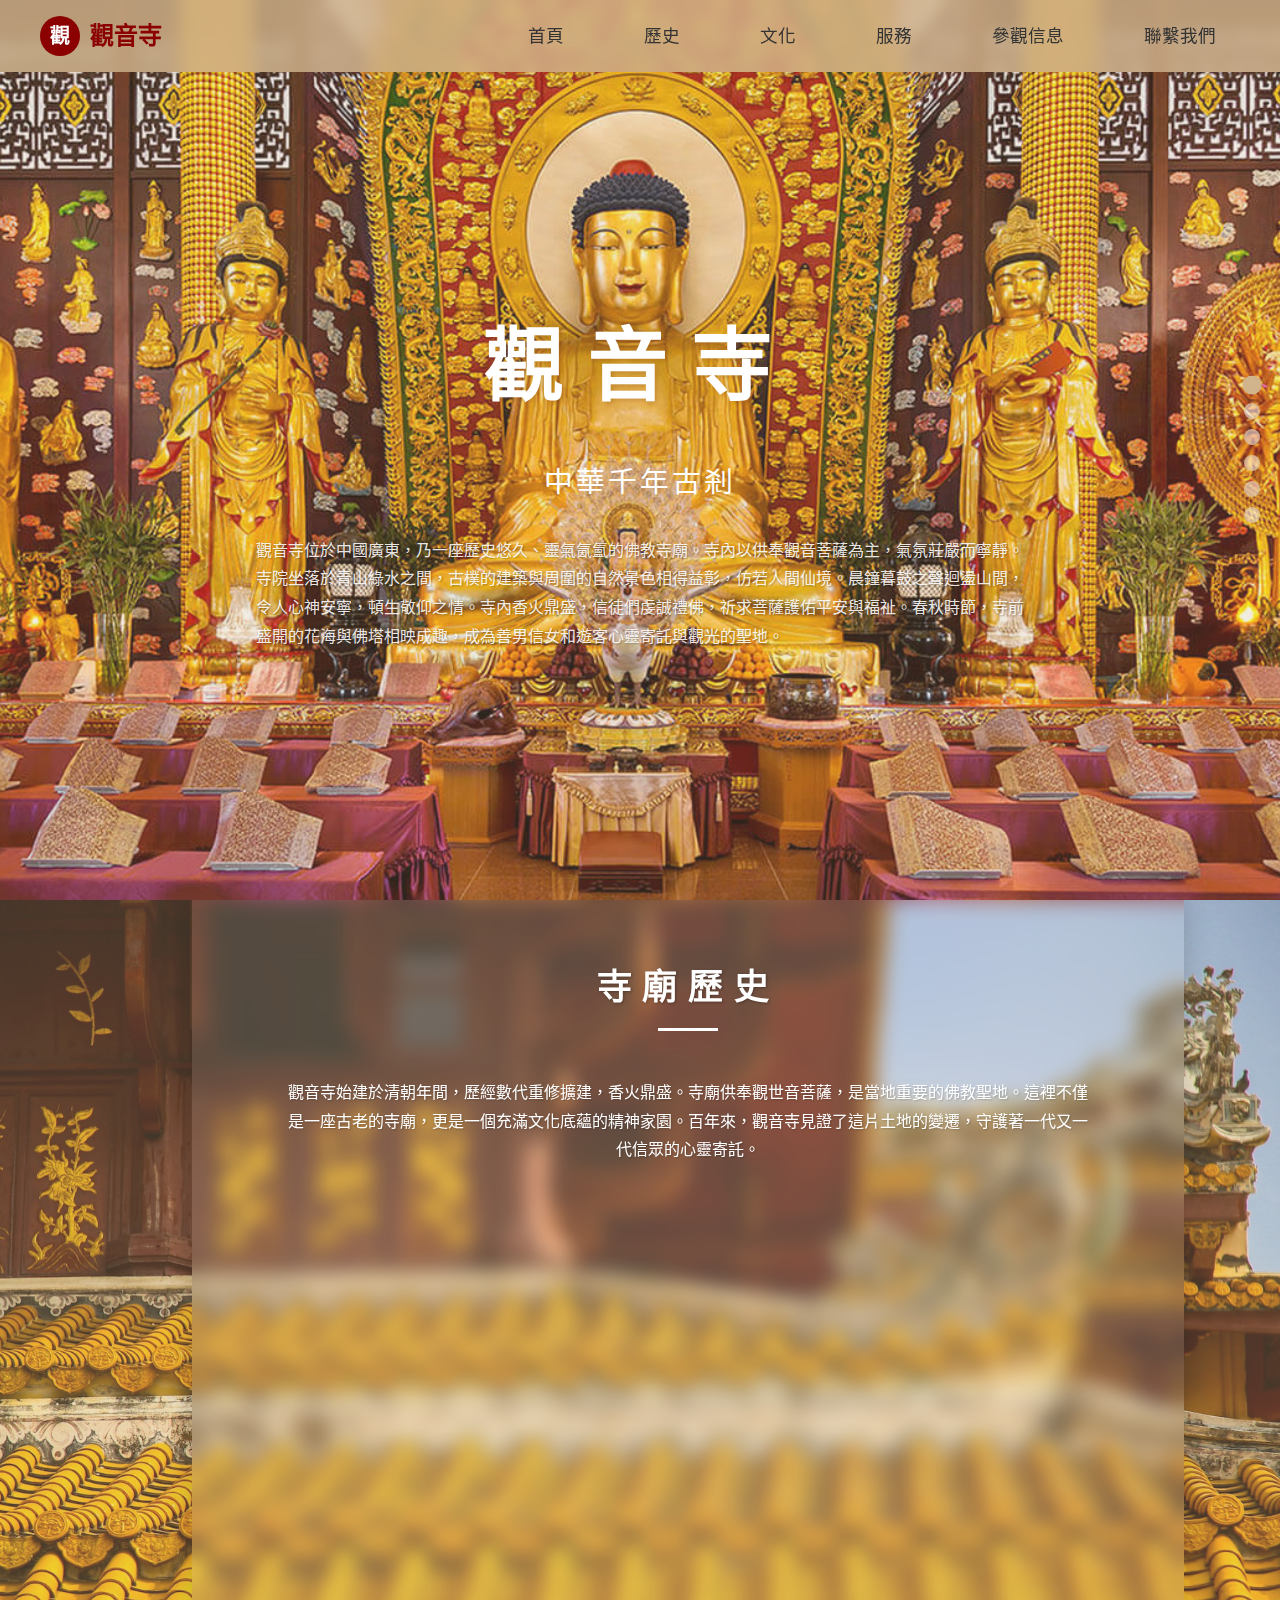
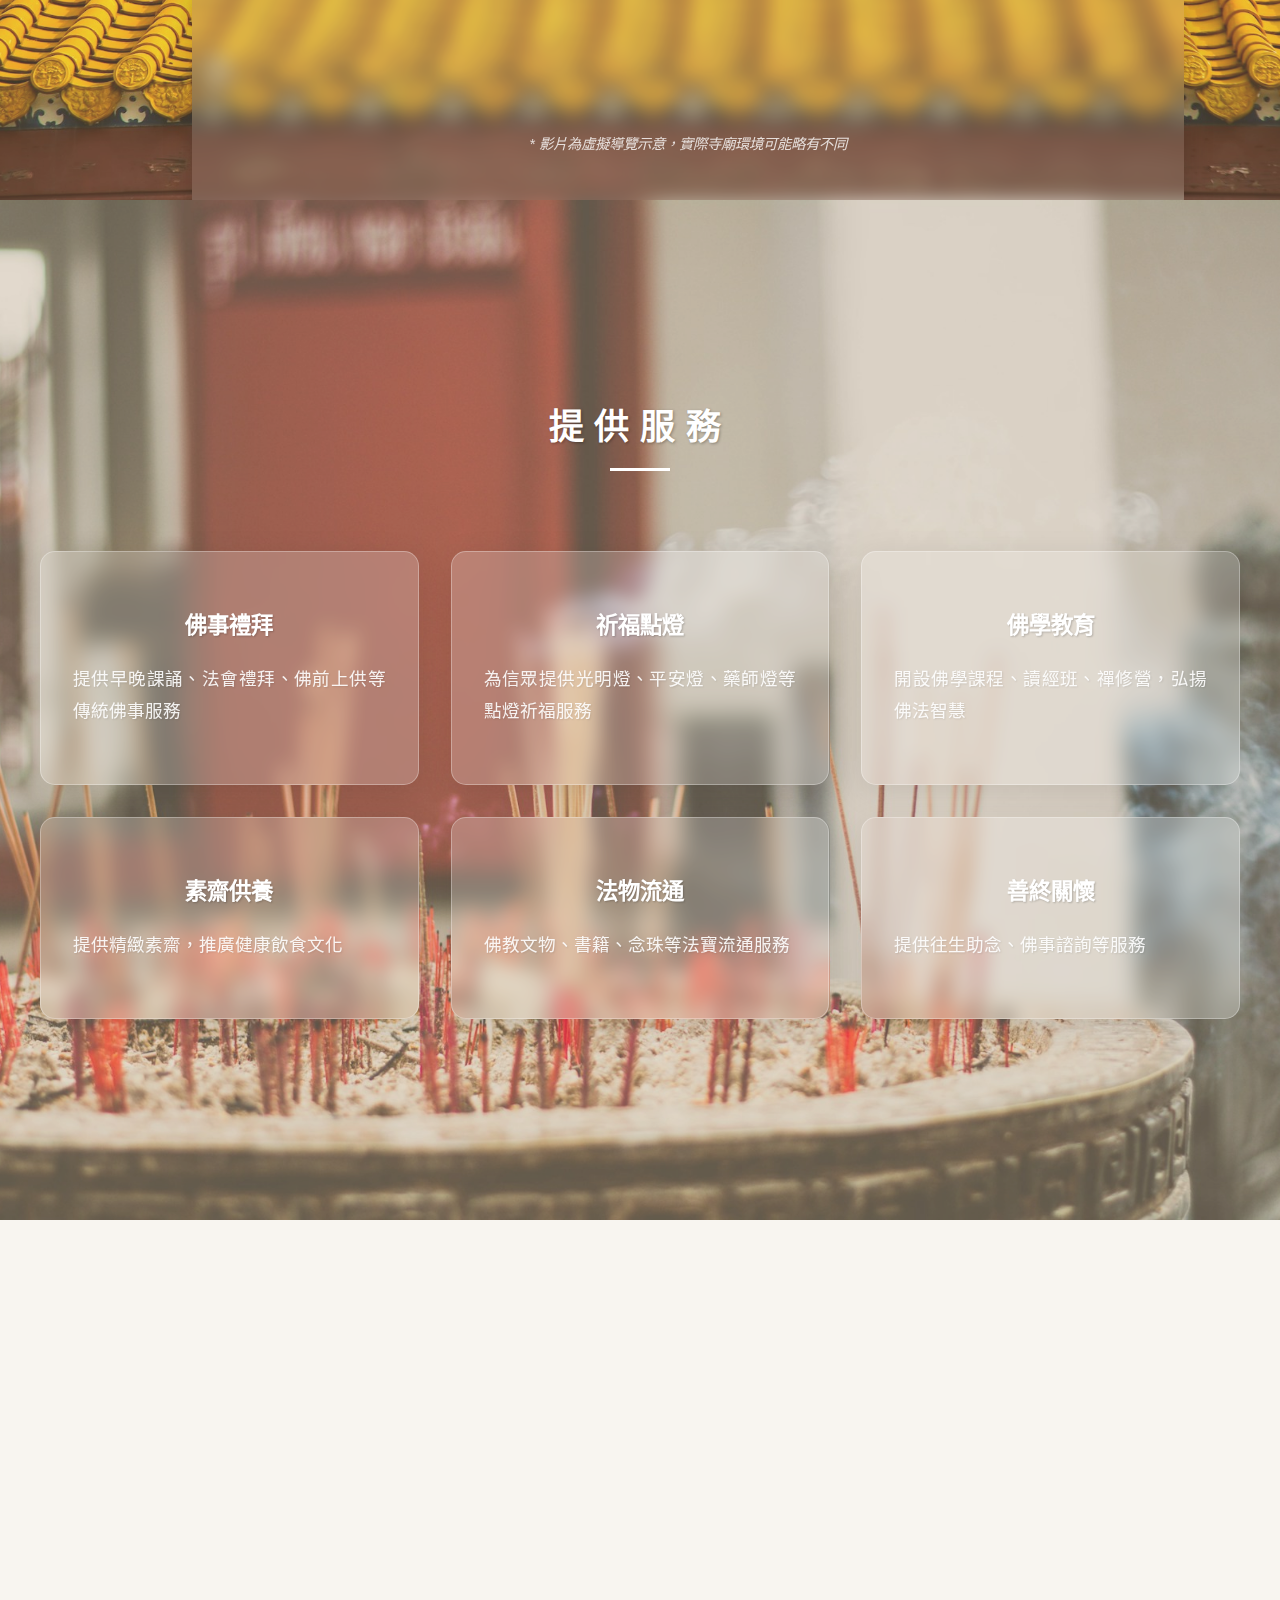
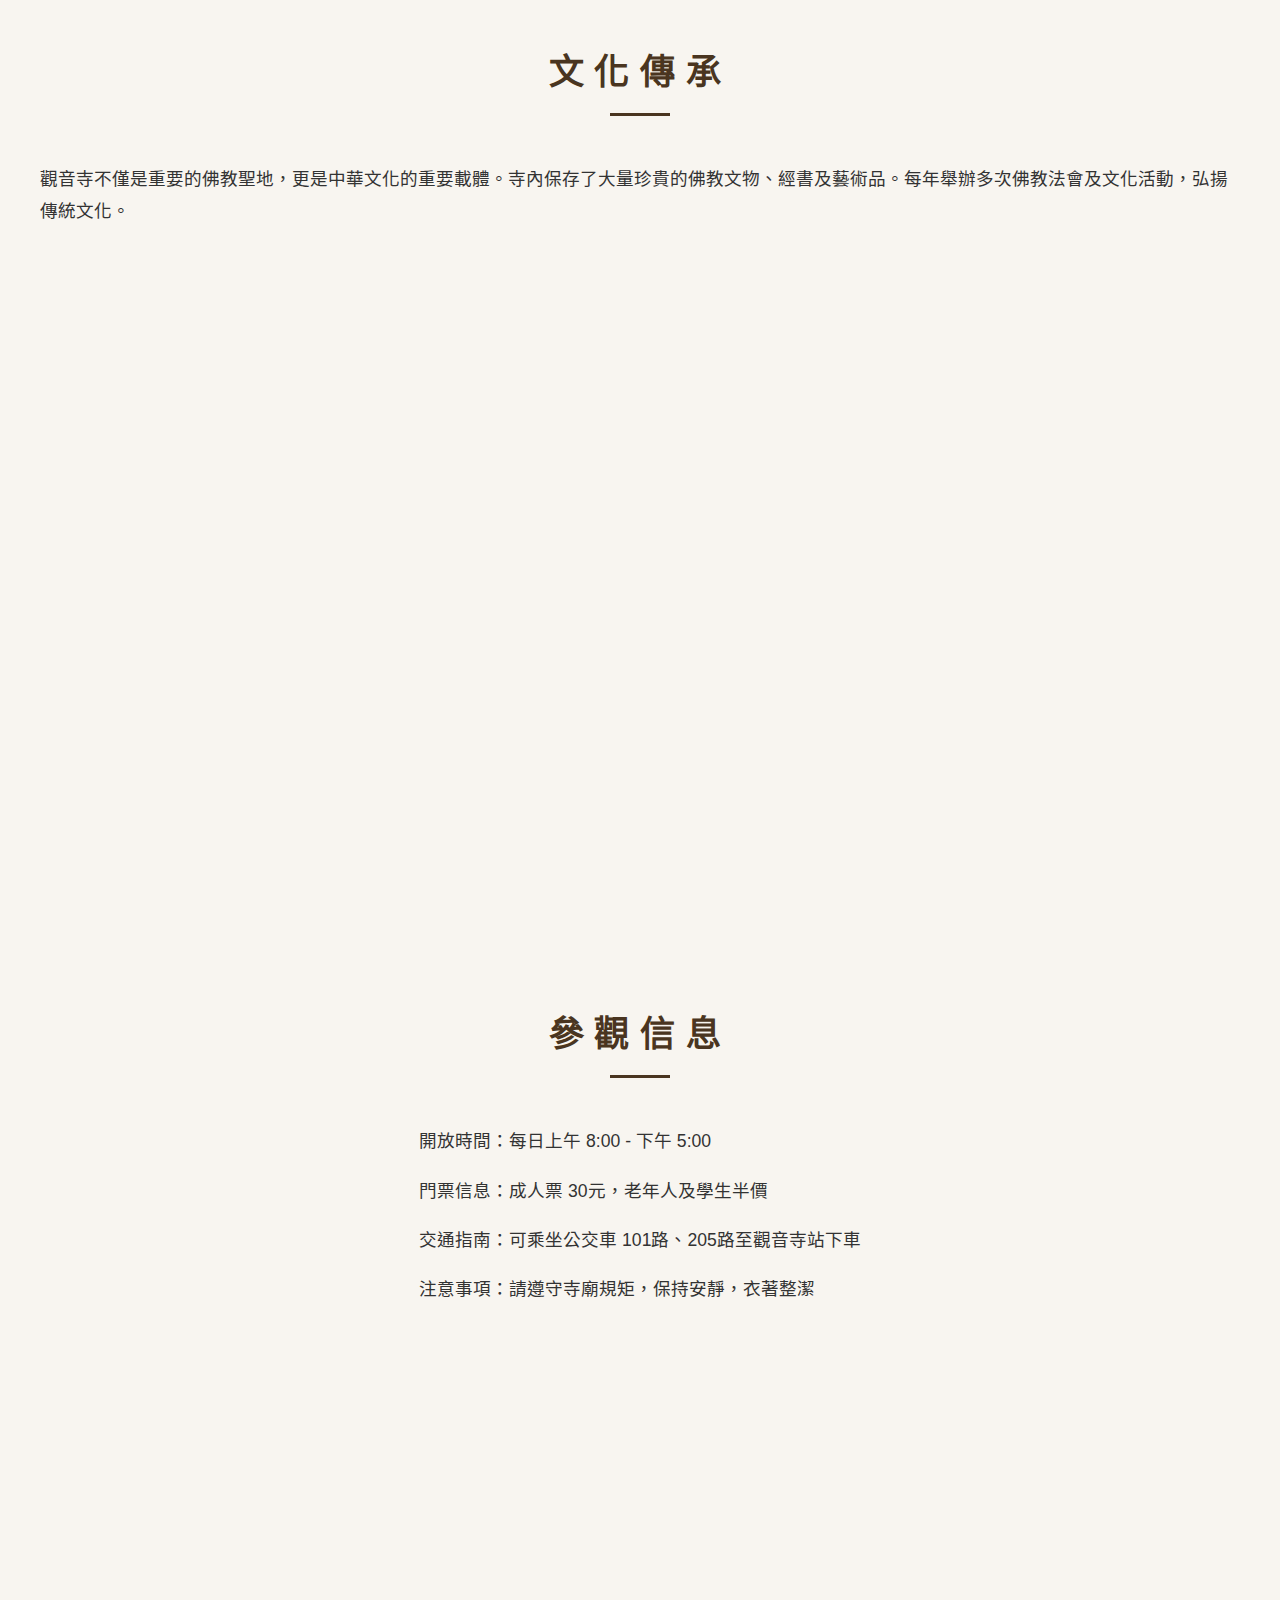
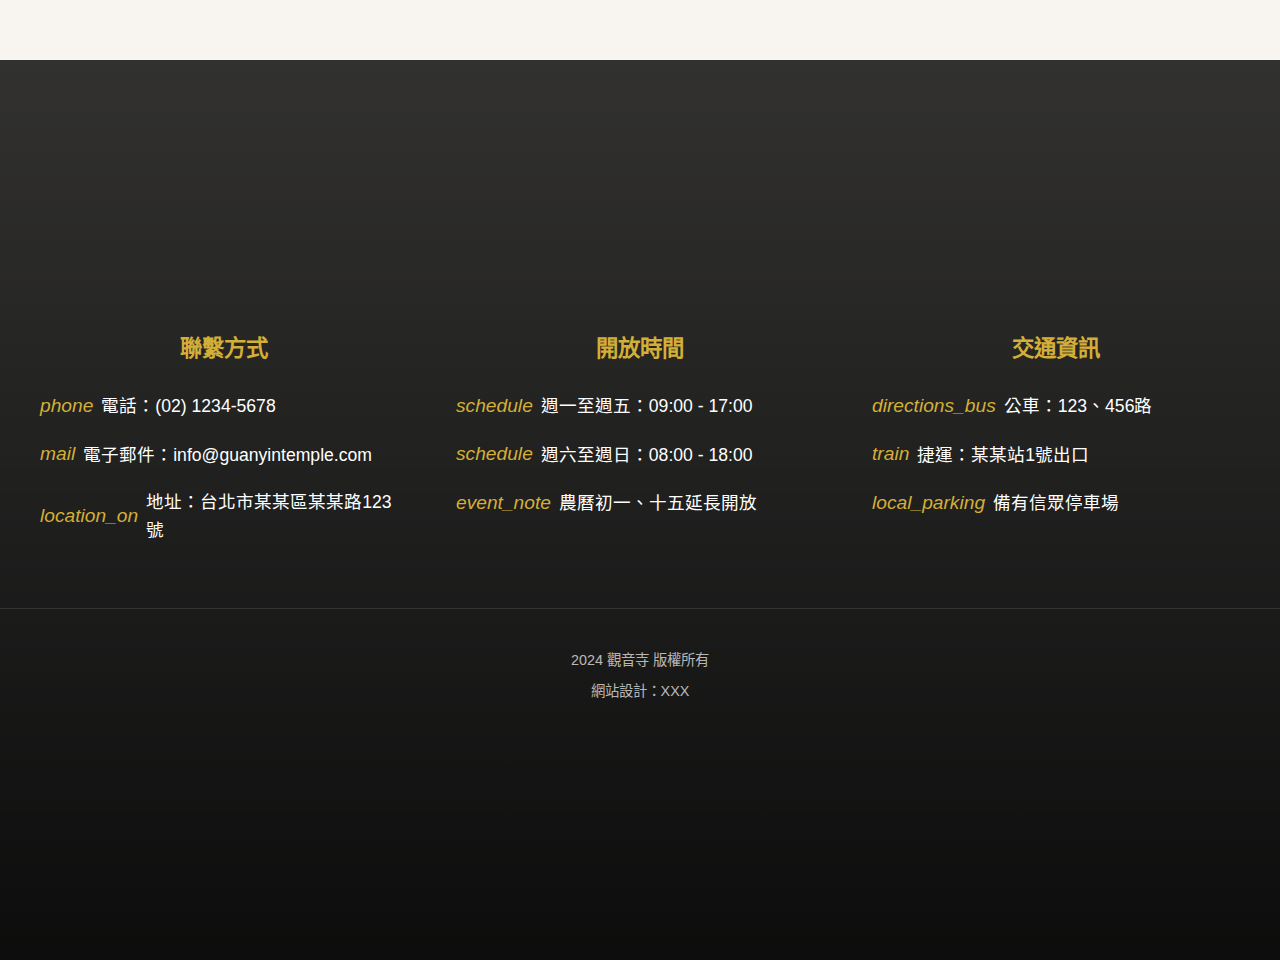
<file: index.html>
<!DOCTYPE html>
<html lang="zh-TW">
<head>
    <meta charset="UTF-8">
    <meta name="viewport" content="width=device-width, initial-scale=1.0">
    <title>觀音寺</title>
    <link rel="stylesheet" href="css/style.css">
    <link rel="stylesheet" href="css/logo.css">
</head>
<body>
    <div class="drawer-overlay"></div>
    <header>
        <nav>
            <div class="nav-container">
                <button class="menu-toggle" aria-label="開啟選單">
                    <span></span>
                    <span></span>
                    <span></span>
                </button>
                <a href="#" class="logo">
                    <div class="logo-icon">觀</div>
                    <span>觀音寺</span>
                </a>
                <ul class="nav-menu">
                    <li><a href="#home">首頁</a></li>
                    <li><a href="#history">歷史</a></li>
                    <li><a href="#culture">文化</a></li>
                    <li><a href="#services">服務</a></li>
                    <li><a href="#visit">參觀信息</a></li>
                    <li><a href="#footer">聯繫我們</a></li>
                </ul>
            </div>
        </nav>
    </header>

    <main>
        <section id="home" class="hero">
            <div class="geometric-shapes">
                <div class="shape circle-1"></div>
                <div class="shape circle-2"></div>
                <div class="shape square-1"></div>
                <div class="shape square-2"></div>
            </div>
            <div class="hero-content">
                <h1>觀音寺</h1>
                <p class="hero-subtitle">中華千年古剎</p>
                <div class="hero-description">
                    觀音寺位於中國廣東，乃一座歷史悠久、靈氣氤氳的佛教寺廟。寺內以供奉觀音菩薩為主，氣氛莊嚴而寧靜。寺院坐落於青山綠水之間，古樸的建築與周圍的自然景色相得益彰，仿若人間仙境。晨鐘暮鼓之聲迴盪山間，令人心神安寧，頓生敬仰之情。寺內香火鼎盛，信徒們虔誠禮佛，祈求菩薩護佑平安與福祉。春秋時節，寺前盛開的花海與佛塔相映成趣，成為善男信女和遊客心靈寄託與觀光的聖地。
                </div>
            </div>
        </section>

        <section id="history" class="section">
            <div class="section-container">
                <div class="video-wrapper">
                    <h2>寺廟歷史</h2>
                    <div class="history-text">
                        <p>觀音寺始建於清朝年間，歷經數代重修擴建，香火鼎盛。寺廟供奉觀世音菩薩，是當地重要的佛教聖地。這裡不僅是一座古老的寺廟，更是一個充滿文化底蘊的精神家園。百年來，觀音寺見證了這片土地的變遷，守護著一代又一代信眾的心靈寄託。</p>
                    </div>
                    <div class="video-container">
                        <iframe src="https://www.youtube.com/embed/c3g873kfB70" frameborder="0" allow="accelerometer; autoplay; clipboard-write; encrypted-media; gyroscope; picture-in-picture" allowfullscreen></iframe>
                    </div>
                    <p class="video-note">* 影片為虛擬導覽示意，實際寺廟環境可能略有不同</p>
                </div>
            </div>
        </section>

        <section id="services" class="content-section">
            <div class="section-container">
                <h2>提供服務</h2>
                <div class="section-content">
                    <div class="services-grid">
                        <a href="services/buddhist-ceremony.html" class="service-item" data-service="buddhist-ceremony">
                            <div class="service-content">
                                <h3>佛事禮拜</h3>
                                <p>提供早晚課誦、法會禮拜、佛前上供等傳統佛事服務</p>
                                <div class="service-icon">
                                    <span class="material-icons">arrow_forward</span>
                                </div>
                            </div>
                        </a>
                        <a href="services/light-blessing.html" class="service-item" data-service="light-blessing">
                            <div class="service-content">
                                <h3>祈福點燈</h3>
                                <p>為信眾提供光明燈、平安燈、藥師燈等點燈祈福服務</p>
                                <div class="service-icon">
                                    <span class="material-icons">arrow_forward</span>
                                </div>
                            </div>
                        </a>
                        <a href="services/buddhist-education.html" class="service-item" data-service="buddhist-education">
                            <div class="service-content">
                                <h3>佛學教育</h3>
                                <p>開設佛學課程、讀經班、禪修營，弘揚佛法智慧</p>
                                <div class="service-icon">
                                    <span class="material-icons">arrow_forward</span>
                                </div>
                            </div>
                        </a>
                        <a href="services/vegetarian.html" class="service-item" data-service="vegetarian">
                            <div class="service-content">
                                <h3>素齋供養</h3>
                                <p>提供精緻素齋，推廣健康飲食文化</p>
                                <div class="service-icon">
                                    <span class="material-icons">arrow_forward</span>
                                </div>
                            </div>
                        </a>
                        <a href="services/dharma-items.html" class="service-item" data-service="dharma-items">
                            <div class="service-content">
                                <h3>法物流通</h3>
                                <p>佛教文物、書籍、念珠等法寶流通服務</p>
                                <div class="service-icon">
                                    <span class="material-icons">arrow_forward</span>
                                </div>
                            </div>
                        </a>
                        <a href="services/end-of-life.html" class="service-item" data-service="end-of-life">
                            <div class="service-content">
                                <h3>善終關懷</h3>
                                <p>提供往生助念、佛事諮詢等服務</p>
                                <div class="service-icon">
                                    <span class="material-icons">arrow_forward</span>
                                </div>
                            </div>
                        </a>
                    </div>
                </div>
            </div>
        </section>

        <section id="culture" class="content-section">
            <div class="section-container">
                <h2>文化傳承</h2>
                <div class="section-content">
                    <p>觀音寺不僅是重要的佛教聖地，更是中華文化的重要載體。寺內保存了大量珍貴的佛教文物、經書及藝術品。每年舉辦多次佛教法會及文化活動，弘揚傳統文化。</p>
                </div>
            </div>
        </section>

        <section id="visit" class="content-section">
            <div class="section-container">
                <h2>參觀信息</h2>
                <div class="section-content">
                    <p>開放時間：每日上午 8:00 - 下午 5:00</p>
                    <p>門票信息：成人票 30元，老年人及學生半價</p>
                    <p>交通指南：可乘坐公交車 101路、205路至觀音寺站下車</p>
                    <p>注意事項：請遵守寺廟規矩，保持安靜，衣著整潔</p>
                </div>
            </div>
        </section>

        <section id="footer" class="section">
            <footer>
                <div class="footer-content">
                    <div class="footer-section">
                        <h3>聯繫方式</h3>
                        <p><i class="material-icons">phone</i> 電話：(02) 1234-5678</p>
                        <p><i class="material-icons">mail</i> 電子郵件：info@guanyintemple.com</p>
                        <p><i class="material-icons">location_on</i> 地址：台北市某某區某某路123號</p>
                    </div>
                    <div class="footer-section">
                        <h3>開放時間</h3>
                        <p><i class="material-icons">schedule</i> 週一至週五：09:00 - 17:00</p>
                        <p><i class="material-icons">schedule</i> 週六至週日：08:00 - 18:00</p>
                        <p><i class="material-icons">event_note</i> 農曆初一、十五延長開放</p>
                    </div>
                    <div class="footer-section">
                        <h3>交通資訊</h3>
                        <p><i class="material-icons">directions_bus</i> 公車：123、456路</p>
                        <p><i class="material-icons">train</i> 捷運：某某站1號出口</p>
                        <p><i class="material-icons">local_parking</i> 備有信眾停車場</p>
                    </div>
                </div>
                <div class="footer-bottom">
                    <p> 2024 觀音寺 版權所有</p>
                    <p>網站設計：XXX</p>
                </div>
            </footer>
        </section>
    </main>

    <script src="js/main.js"></script>
</body>
</html>
</file>
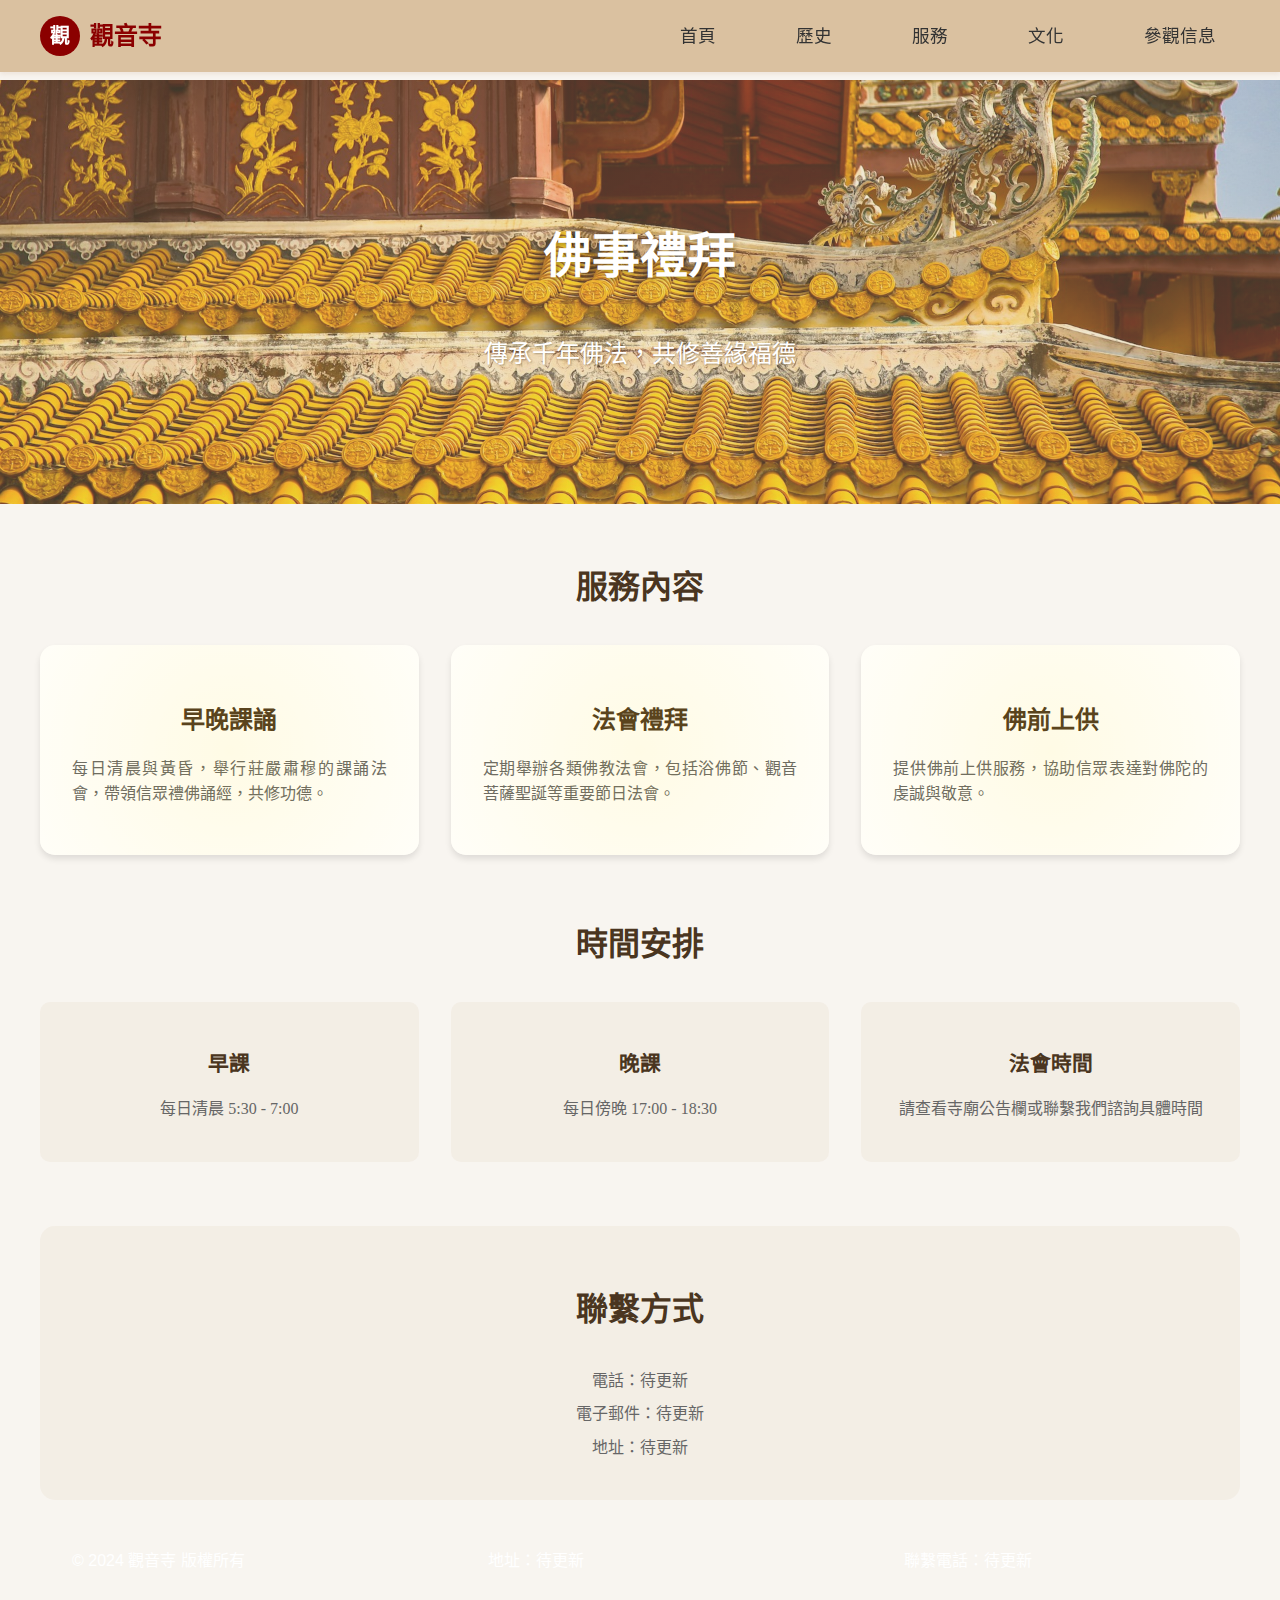
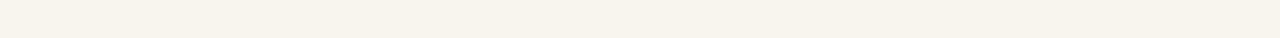
<file: services/buddhist-ceremony.html>
<!DOCTYPE html>
<html lang="zh-TW">
<head>
    <meta charset="UTF-8">
    <meta name="viewport" content="width=device-width, initial-scale=1.0">
    <title>佛事禮拜 - 觀音寺</title>
    <link rel="stylesheet" href="../css/style.css">
    <link rel="stylesheet" href="../css/logo.css">
    <link rel="stylesheet" href="services.css">
    <link href="https://fonts.googleapis.com/icon?family=Material+Icons" rel="stylesheet">
</head>
<body>
    <header>
        <nav>
            <div class="nav-container">
                <a href="../index.html" class="logo">
                    <div class="logo-icon">觀</div>
                    <span>觀音寺</span>
                </a>
                <ul class="nav-menu">
                    <li><a href="../index.html#home">首頁</a></li>
                    <li><a href="../index.html#history">歷史</a></li>
                    <li><a href="../index.html#services">服務</a></li>
                    <li><a href="../index.html#culture">文化</a></li>
                    <li><a href="../index.html#visit">參觀信息</a></li>
                </ul>
            </div>
        </nav>
    </header>

    <main class="service-detail">
        <div class="service-hero">
            <h1>佛事禮拜</h1>
            <p class="service-subtitle">傳承千年佛法，共修善緣福德</p>
        </div>

        <section class="service-content">
            <div class="content-container">
                <h2>服務內容</h2>
                <div class="service-features">
                    <div class="feature">
                        <h3>早晚課誦</h3>
                        <p>每日清晨與黃昏，舉行莊嚴肅穆的課誦法會，帶領信眾禮佛誦經，共修功德。</p>
                    </div>
                    <div class="feature">
                        <h3>法會禮拜</h3>
                        <p>定期舉辦各類佛教法會，包括浴佛節、觀音菩薩聖誕等重要節日法會。</p>
                    </div>
                    <div class="feature">
                        <h3>佛前上供</h3>
                        <p>提供佛前上供服務，協助信眾表達對佛陀的虔誠與敬意。</p>
                    </div>
                </div>

                <h2>時間安排</h2>
                <div class="schedule">
                    <div class="schedule-item">
                        <h3>早課</h3>
                        <p>每日清晨 5:30 - 7:00</p>
                    </div>
                    <div class="schedule-item">
                        <h3>晚課</h3>
                        <p>每日傍晚 17:00 - 18:30</p>
                    </div>
                    <div class="schedule-item">
                        <h3>法會時間</h3>
                        <p>請查看寺廟公告欄或聯繫我們諮詢具體時間</p>
                    </div>
                </div>

                <div class="contact-info">
                    <h2>聯繫方式</h2>
                    <p>電話：待更新</p>
                    <p>電子郵件：待更新</p>
                    <p>地址：待更新</p>
                </div>
            </div>
        </section>
    </main>

    <footer>
        <div class="footer-content">
            <p>© 2024 觀音寺 版權所有</p>
            <p>地址：待更新</p>
            <p>聯繫電話：待更新</p>
        </div>
    </footer>
</body>
</html>
</file>
<file: css/style.css>
/* 基本樣式 */
html {
    scroll-snap-type: y mandatory;
    scroll-behavior: smooth;
    overflow-y: scroll;
}

body {
    margin: 0;
    padding: 0;
    font-family: Arial, sans-serif;
    line-height: 1.6;
    color: #333;
    background-color: #f8f5f0;
}

/* 導航欄樣式 */
header {
    background-color: rgba(210, 180, 140, 0.8);
    backdrop-filter: blur(8px);
    -webkit-backdrop-filter: blur(8px);
    position: fixed;
    width: 100%;
    top: 0;
    z-index: 1000;
    box-shadow: 0 2px 5px rgba(139, 69, 19, 0.1);
}

.nav-container {
    max-width: 1200px;
    margin: 0 auto;
    padding: 1rem;
    display: flex;
    justify-content: space-between;
    align-items: center;
}

nav ul {
    list-style: none;
    display: flex;
    align-items: center;
    margin: 0;
    padding: 0;
}

nav ul li {
    margin: 0 1.5rem;
}

nav ul li a {
    text-decoration: none;
    color: #333;
    font-size: 1.1rem;
    transition: color 0.3s ease;
}

nav ul li a:hover {
    color: #8b0000;
}

/* 視頻容器樣式 */
.video-wrapper {
    width: 100%;
    max-width: 1000px;
    margin: 0 auto;
    padding: 3rem;
    background: rgba(255, 255, 255, 0.1);
    backdrop-filter: blur(10px);
    border-radius: 20px;
    box-shadow: 0 10px 30px rgba(0, 0, 0, 0.2);
    text-align: center;
}

.video-wrapper h2 {
    color: #fff;
    font-size: 2.5rem;
    margin-bottom: 2rem;
    text-shadow: 2px 2px 4px rgba(0, 0, 0, 0.3);
}

.history-text {
    color: #fff;
    max-width: 800px;
    margin: 0 auto 3rem;
    line-height: 1.8;
    text-shadow: 1px 1px 2px rgba(0, 0, 0, 0.2);
}

.video-container {
    position: relative;
    width: 100%;
    padding-top: 56.25%; /* 16:9 比例 */
    margin-bottom: 1rem;
    border-radius: 10px;
    overflow: hidden;
}

.video-container iframe {
    position: absolute;
    top: 0;
    left: 0;
    width: 100%;
    height: 100%;
    border: none;
}

.video-note {
    color: rgba(255, 255, 255, 0.8);
    font-size: 0.9rem;
    margin-top: 1rem;
    font-style: italic;
}

/* 主要內容樣式 */
section {
    height: 100vh;
    width: 100%;
    position: relative;
    scroll-snap-align: start;
    scroll-snap-stop: always;
    overflow: hidden;
    display: flex;
    flex-direction: column;
    justify-content: center;
}

/* 導航指示器 */
.section-nav {
    position: fixed;
    right: 20px;
    top: 50%;
    transform: translateY(-50%);
    z-index: 1000;
    display: flex;
    flex-direction: column;
    gap: 10px;
}

.nav-dot {
    width: 12px;
    height: 12px;
    border-radius: 50%;
    background-color: rgba(255, 255, 255, 0.5);
    border: 2px solid rgba(210, 180, 140, 0.5);
    cursor: pointer;
    transition: all 0.3s ease;
}

.nav-dot:hover {
    background-color: rgba(210, 180, 140, 0.8);
}

.nav-dot.active {
    background-color: rgba(210, 180, 140, 1);
    transform: scale(1.2);
}

.section-container {
    max-width: 1200px;
    margin: 0 auto;
    padding: 0 2rem;
    position: relative;
    z-index: 2;
}

/* 几何图案样式 */
.geometric-shapes {
    position: absolute;
    top: 0;
    left: 0;
    width: 100%;
    height: 100%;
    pointer-events: none;
    z-index: 1;
}

.shape {
    position: absolute;
    opacity: 0.15;
}

.circle-1 {
    width: 300px;
    height: 300px;
    border-radius: 50%;
    background: rgba(210, 180, 140, 0.15);
    top: 10%;
    left: 5%;
}

.circle-2 {
    width: 200px;
    height: 200px;
    border-radius: 50%;
    background: rgba(139, 69, 19, 0.15);
    bottom: 15%;
    right: 10%;
}

.square-1 {
    width: 150px;
    height: 150px;
    background: rgba(210, 180, 140, 0.15);
    transform: rotate(45deg);
    top: 20%;
    right: 15%;
}

.square-2 {
    width: 100px;
    height: 100px;
    background: rgba(139, 69, 19, 0.15);
    transform: rotate(30deg);
    bottom: 25%;
    left: 20%;
}

.hero {
    background-image: url('../images/banner.png');
    background-size: cover;
    background-position: center;
    color: white;
    position: relative;
}

.hero::before {
    content: '';
    position: absolute;
    top: 0;
    left: 0;
    width: 100%;
    height: 100%;
    background: rgba(210, 180, 140, 0.2);
}

.hero-content {
    position: relative;
    z-index: 2;
    text-align: center;
    padding: 0 20px;
    max-width: 800px;
    margin: 0 auto;
}

.hero-content h1 {
    font-size: 5rem;
    margin-bottom: 1.5rem;
    letter-spacing: 0.3em;
    text-shadow: 2px 2px 4px rgba(139, 69, 19, 0.3);
}

.hero-subtitle {
    font-size: 1.8rem;
    margin-bottom: 2rem;
    letter-spacing: 0.1em;
}

.hero-description {
    font-size: 1rem;
    line-height: 1.8;
    text-align: justify;
    margin: 0 auto;
    padding: 0 1rem;
    color: rgba(255, 255, 255, 0.9);
    text-shadow: 1px 1px 2px rgba(0, 0, 0, 0.3);
}

.content-section {
    min-height: 100vh;
    width: 100vw;
    display: flex;
    justify-content: center;
    align-items: center;
    position: relative;
    padding: 60px 0;
}

/* 標題樣式 */
.section-container h2 {
    margin-bottom: 3rem;
    font-size: 2.2rem;
    color: #4a3520;
    letter-spacing: 0.3em;
    text-align: center;
    position: relative;
    padding-bottom: 1rem;
}

.section-container h2::after {
    content: '';
    position: absolute;
    bottom: 0;
    left: 50%;
    transform: translateX(-50%);
    width: 60px;
    height: 3px;
    background-color: #4a3520;
}

.section-content {
    width: 100%;
    font-size: 1.1rem;
    line-height: 1.8;
}

/* 歷史部分樣式 */
.history-content {
    display: flex;
    flex-direction: column;
    gap: 2rem;
    align-items: center;
}

.history-text p {
    margin-bottom: 1rem;
    line-height: 1.8;
    text-shadow: 1px 1px 2px rgba(0, 0, 0, 0.2);
}

#history {
    background-image: url('../images/banner2.jpg');
    background-size: cover;
    background-position: center;
    position: relative;
}

#history::before {
    content: '';
    position: absolute;
    top: 0;
    left: 0;
    width: 100%;
    height: 100%;
    background: rgba(210, 180, 140, 0.3);
    z-index: 1;
}

#history .section-container {
    position: relative;
    z-index: 2;
}

#history h2 {
    color: #fff;
    text-shadow: 1px 1px 3px rgba(0, 0, 0, 0.3);
}

#history h2::after {
    background-color: #fff;
}

/* 服務部分樣式 */
#services {
    background-image: url('../images/001.jpg');
    background-size: cover;
    background-position: center;
    position: relative;
}

#services::before {
    content: '';
    position: absolute;
    top: 0;
    left: 0;
    width: 100%;
    height: 100%;
    background: rgba(210, 180, 140, 0.3);
    z-index: 1;
}

#services h2 {
    color: #fff;
    text-shadow: 1px 1px 3px rgba(0, 0, 0, 0.3);
}

#services h2::after {
    background-color: #fff;
}

.services-grid {
    display: grid;
    grid-template-columns: repeat(3, 1fr);
    gap: 2rem;
    padding: 2rem 0;
}

@media (max-width: 1024px) {
    .services-grid {
        grid-template-columns: repeat(2, 1fr);
    }
}

@media (max-width: 768px) {
    .services-grid {
        grid-template-columns: repeat(2, 1fr);
        gap: 1rem;
        padding: 1rem 0;
    }

    .service-item {
        padding: 1.2rem;
    }

    .service-item h3 {
        font-size: 1.2rem;
        margin-bottom: 0.8rem;
    }

    .service-item p {
        font-size: 0.9rem;
        line-height: 1.5;
    }
}

.service-item {
    background: rgba(255, 255, 255, 0.2);
    backdrop-filter: blur(10px);
    -webkit-backdrop-filter: blur(10px);
    padding: 2rem;
    border-radius: 15px;
    box-shadow: 0 8px 32px rgba(0, 0, 0, 0.1);
    border: 1px solid rgba(255, 255, 255, 0.3);
    transition: all 0.4s cubic-bezier(0.4, 0, 0.2, 1);
    cursor: pointer;
    text-decoration: none;
    display: block;
    position: relative;
    overflow: hidden;
}

.service-content {
    position: relative;
    z-index: 2;
}

.service-item::before {
    content: '';
    position: absolute;
    top: 0;
    left: 0;
    width: 100%;
    height: 100%;
    background: rgba(255, 255, 255, 0.1);
    transform: translateY(100%);
    transition: transform 0.4s cubic-bezier(0.4, 0, 0.2, 1);
}

.service-item:hover {
    transform: translateY(-5px);
    box-shadow: 0 12px 40px rgba(0, 0, 0, 0.15);
    background: rgba(255, 255, 255, 0.25);
}

.service-item:hover::before {
    transform: translateY(0);
}

.service-item h3 {
    color: #fff;
    font-family: "Songti SC", "STSong", "FangSong", serif;
    font-size: 1.4rem;
    margin-bottom: 1rem;
    text-align: center;
    text-shadow: 1px 1px 2px rgba(0, 0, 0, 0.2);
    transition: transform 0.3s ease;
}

.service-item p {
    color: rgba(255, 255, 255, 0.9);
    font-family: "Songti SC", "STSong", "FangSong", serif;
    line-height: 1.8;
    text-align: justify;
    text-shadow: 1px 1px 2px rgba(0, 0, 0, 0.1);
    margin-bottom: 1.5rem;
}

.service-icon {
    position: absolute;
    bottom: 1.5rem;
    right: 1.5rem;
    opacity: 0;
    transform: translateX(20px);
    transition: all 0.3s ease;
}

.service-icon .material-icons {
    color: #fff;
    font-size: 1.5rem;
}

.service-item:hover .service-icon {
    opacity: 1;
    transform: translateX(0);
}

/* 添加點擊效果 */
.service-item:active {
    transform: scale(0.98);
    background: rgba(255, 255, 255, 0.3);
}

/* 抽屜選單樣式 */
.nav-menu {
    display: flex;
    gap: 2rem;
}

@media (max-width: 768px) {
    .nav-menu {
        position: fixed;
        top: 0;
        left: 0;
        width: 250px;
        height: 100vh;
        background-color: rgba(255, 255, 255, 0.95);
        backdrop-filter: blur(10px);
        -webkit-backdrop-filter: blur(10px);
        flex-direction: column;
        padding: 80px 2rem;
        gap: 1.5rem;
        z-index: 999;
        transform: translateX(0);
        transition: transform 0.3s ease;
        box-shadow: 2px 0 10px rgba(0, 0, 0, 0.1);
    }

    .nav-menu.active {
        transform: translateX(0);
    }

    .menu-toggle {
        display: block;
    }
}

@media (max-width: 768px) {
    .nav-container {
        flex-direction: column;
        padding: 0.5rem;
    }

    nav ul {
        flex-direction: column;
        text-align: center;
        width: 100%;
    }
    
    nav ul li {
        margin: 0.5rem 0;
    }
    
    .hero-content h1 {
        font-size: 3.5rem;
    }

    .hero-subtitle {
        font-size: 1.4rem;
    }

    .hero-description {
        font-size: 0.9rem;
        padding: 0;
        text-align: left;
    }

    .hero-content {
        padding: 0 1rem;
    }

    .section-nav {
        right: 10px;
    }

    .nav-dot {
        width: 10px;
        height: 10px;
    }

    .menu-toggle {
        display: block;
        position: relative;
        z-index: 1001;
    }

    .nav-container {
        padding: 0.5rem 1rem;
    }

    .nav-menu {
        position: fixed;
        top: 0;
        left: -280px;
        width: 280px;
        height: 100vh;
        background-color: white;
        padding: 80px 20px 20px;
        flex-direction: column;
        z-index: 999;
        transition: left 0.3s ease;
        box-shadow: 2px 0 5px rgba(0,0,0,0.1);
    }

    .nav-menu li {
        margin: 1rem 0;
    }

    /* 開啟選單時的樣式 */
    body.drawer-open .nav-menu {
        left: 0;
    }

    body.drawer-open .drawer-overlay {
        display: block;
    }

    body.drawer-open .menu-toggle span:nth-child(1) {
        transform: rotate(45deg) translate(5px, 5px);
    }

    body.drawer-open .menu-toggle span:nth-child(2) {
        opacity: 0;
    }

    body.drawer-open .menu-toggle span:nth-child(3) {
        transform: rotate(-45deg) translate(7px, -7px);
    }

    /* 調整其他元素的響應式樣式 */
    .hero-content h1 {
        font-size: 2rem;
    }

    .section-content {
        padding: 1rem;
    }

    h2, h3 {
        writing-mode: horizontal-tb;
        text-orientation: mixed;
        margin: 0 1rem;
        letter-spacing: 0.3em;
    }

    .services-grid {
        grid-template-columns: 1fr;
        gap: 1rem;
        padding: 0 1rem;
    }

    .service-item {
        padding: 1.5rem;
        backdrop-filter: blur(8px);
        -webkit-backdrop-filter: blur(8px);
    }

    .service-item h3 {
        font-size: 1.3rem;
    }

    .service-item p {
        font-size: 1rem;
    }

    .service-icon {
        bottom: 1rem;
        right: 1rem;
    }

    .service-icon .material-icons {
        font-size: 1.2rem;
    }
}

@media (max-width: 480px) {
    .section-container h2 {
        font-size: 1.5rem;
        margin-bottom: 1.5rem;
    }

    .service-item {
        padding: 1.2rem;
        backdrop-filter: blur(6px);
        -webkit-backdrop-filter: blur(6px);
    }

    .service-item h3 {
        font-size: 1.2rem;
        margin-bottom: 0.8rem;
    }

    .service-item p {
        font-size: 0.95rem;
    }

    .nav-menu {
        width: 220px;
        left: -220px;
        padding: 60px 15px 15px;
    }
}

/* 頁腳樣式 */
#footer {
    background: linear-gradient(to bottom, rgba(0, 0, 0, 0.8), rgba(0, 0, 0, 0.95));
    display: flex;
    align-items: center;
    justify-content: center;
}

footer {
    width: 100%;
    color: #fff;
    padding: 0 2rem;
}

.footer-content {
    max-width: 1200px;
    margin: 0 auto 3rem;
    display: grid;
    grid-template-columns: repeat(3, 1fr);
    gap: 3rem;
}

.footer-section h3 {
    color: #d4af37;
    margin-bottom: 1.5rem;
    font-size: 1.4rem;
    text-align: center;
}

.footer-section p {
    margin-bottom: 1rem;
    display: flex;
    align-items: center;
    gap: 0.5rem;
    font-size: 1.1rem;
}

.footer-section .material-icons {
    color: #d4af37;
    font-size: 1.2rem;
}

.footer-bottom {
    padding-top: 2rem;
    border-top: 1px solid rgba(255, 255, 255, 0.1);
    text-align: center;
    font-size: 0.9rem;
    color: rgba(255, 255, 255, 0.7);
}

.footer-bottom p {
    margin: 0.5rem 0;
}

@media (max-width: 768px) {
    .footer-content {
        grid-template-columns: repeat(2, 1fr);
        gap: 2rem;
        margin-bottom: 2rem;
    }

    .footer-section p {
        font-size: 1rem;
    }
}

@media (max-width: 480px) {
    .footer-content {
        grid-template-columns: 1fr;
        gap: 2rem;
    }

    .footer-section {
        text-align: center;
    }

    .footer-section p {
        justify-content: center;
    }

    footer {
        padding: 0 1rem;
    }
}

/* 移動端選單按鈕 */
.menu-toggle {
    display: none;
    background: none;
    border: none;
    padding: 10px;
    cursor: pointer;
    z-index: 1001;
}

.menu-toggle span {
    display: block;
    width: 25px;
    height: 2px;
    background-color: #333;
    margin: 5px 0;
    transition: all 0.3s ease;
}

/* 遮罩層 */
.drawer-overlay {
    display: none;
    position: fixed;
    top: 0;
    left: 0;
    width: 100%;
    height: 100%;
    background-color: rgba(210, 180, 140, 0.5);
    z-index: 998;
}
</file>
<file: css/logo.css>
.logo {
    font-size: 24px;
    font-weight: bold;
    color: #8b0000;
    text-decoration: none;
    display: flex;
    align-items: center;
    gap: 10px;
}

.logo-icon {
    width: 40px;
    height: 40px;
    background-color: #8b0000;
    border-radius: 50%;
    display: flex;
    align-items: center;
    justify-content: center;
    color: white;
    font-size: 20px;
}
</file>
<file: services/services.css>
/* 服務詳情頁面樣式 */
body {
    overflow-y: auto;
}

.service-detail {
    padding-top: 80px;
    min-height: 100vh;
}

.service-hero {
    background: linear-gradient(rgba(210, 180, 140, 0.3), rgba(210, 180, 140, 0.3)),
                url('../images/banner2.jpg');
    background-size: cover;
    background-position: center;
    height: 40vh;
    min-height: 300px;
    display: flex;
    flex-direction: column;
    justify-content: center;
    align-items: center;
    text-align: center;
    color: #fff;
    padding: 2rem;
}

.service-hero h1 {
    font-size: 3rem;
    margin-bottom: 1rem;
    text-shadow: 2px 2px 4px rgba(0, 0, 0, 0.3);
    font-family: "Songti SC", "STSong", "FangSong", serif;
}

.service-subtitle {
    font-size: 1.5rem;
    text-shadow: 1px 1px 2px rgba(0, 0, 0, 0.3);
    font-family: "Songti SC", "STSong", "FangSong", serif;
}

.service-content {
    padding: 4rem 0;
    background-color: #f8f5f0;
}

.content-container {
    max-width: 1200px;
    margin: 0 auto;
    padding: 0 2rem;
}

.content-container h2 {
    font-size: 2rem;
    color: #4a3520;
    margin-bottom: 2rem;
    text-align: center;
    font-family: "Songti SC", "STSong", "FangSong", serif;
}

.service-features {
    display: grid;
    grid-template-columns: repeat(3, 1fr);
    gap: 2rem;
    margin-bottom: 4rem;
}

.feature {
    background: rgba(255, 255, 255, 0.9);
    padding: 2rem;
    border-radius: 15px;
    box-shadow: 0 4px 6px rgba(0, 0, 0, 0.1);
    transition: transform 0.3s ease;
}

.feature:hover {
    transform: translateY(-5px);
}

.feature h3 {
    font-size: 1.5rem;
    color: #4a3520;
    margin-bottom: 1rem;
    text-align: center;
    font-family: "Songti SC", "STSong", "FangSong", serif;
}

.feature p {
    color: #666;
    line-height: 1.6;
    text-align: justify;
    font-family: "Songti SC", "STSong", "FangSong", serif;
}

.schedule {
    display: grid;
    grid-template-columns: repeat(auto-fit, minmax(250px, 1fr));
    gap: 2rem;
    margin-bottom: 4rem;
}

.schedule-item {
    background: rgba(210, 180, 140, 0.1);
    padding: 1.5rem;
    border-radius: 10px;
    text-align: center;
}

.schedule-item h3 {
    font-size: 1.3rem;
    color: #4a3520;
    margin-bottom: 0.5rem;
    font-family: "Songti SC", "STSong", "FangSong", serif;
}

.schedule-item p {
    color: #666;
    font-family: "Songti SC", "STSong", "FangSong", serif;
}

.contact-info {
    text-align: center;
    padding: 2rem;
    background: rgba(210, 180, 140, 0.1);
    border-radius: 15px;
}

.contact-info p {
    margin: 0.5rem 0;
    color: #666;
    font-family: "Songti SC", "STSong", "FangSong", serif;
}

/* 祈福點燈頁面特殊樣式 */
.light-blessing-hero {
    background: linear-gradient(rgba(0, 0, 0, 0.4), rgba(0, 0, 0, 0.4)),
                url('../images/light.jpg');
}

.blessing-notes {
    background: rgba(210, 180, 140, 0.1);
    padding: 2rem;
    border-radius: 15px;
    margin: 2rem 0 4rem;
}

.blessing-notes h2 {
    margin-bottom: 1.5rem;
}

.blessing-notes ul {
    list-style: none;
    padding: 0;
}

.blessing-notes li {
    position: relative;
    padding-left: 1.5rem;
    margin-bottom: 1rem;
    color: #4a3520;
    font-family: "Songti SC", "STSong", "FangSong", serif;
    line-height: 1.6;
}

.blessing-notes li::before {
    content: "•";
    position: absolute;
    left: 0;
    color: #d4af37;
    font-size: 1.2rem;
}

/* 燈種特效 */
.service-features .feature {
    position: relative;
    overflow: hidden;
    background: rgba(255, 255, 255, 0.95);
}

.service-features .feature::before {
    content: '';
    position: absolute;
    top: -50%;
    left: -50%;
    width: 200%;
    height: 200%;
    background: radial-gradient(circle, rgba(255, 215, 0, 0.1) 0%, transparent 70%);
    animation: lightPulse 4s infinite;
    pointer-events: none;
}

@keyframes lightPulse {
    0% {
        transform: translate(-50%, -50%) scale(1);
        opacity: 0.5;
    }
    50% {
        transform: translate(-50%, -50%) scale(1.2);
        opacity: 0.3;
    }
    100% {
        transform: translate(-50%, -50%) scale(1);
        opacity: 0.5;
    }
}

/* 響應式設計 */
@media (max-width: 1024px) {
    .service-features {
        grid-template-columns: repeat(2, 1fr);
    }
}

@media (max-width: 768px) {
    .service-hero {
        height: 30vh;
        min-height: 250px;
    }

    .service-hero h1 {
        font-size: 2.5rem;
    }

    .service-subtitle {
        font-size: 1.2rem;
    }

    .content-container {
        padding: 0 1.5rem;
    }

    .content-container h2 {
        font-size: 1.8rem;
        margin-bottom: 1.5rem;
    }

    .service-features {
        grid-template-columns: repeat(2, 1fr);
        gap: 1rem;
    }

    .feature {
        padding: 1.2rem;
    }

    .feature h3 {
        font-size: 1.2rem;
        margin-bottom: 0.8rem;
    }

    .feature p {
        font-size: 0.9rem;
        line-height: 1.5;
    }

    .blessing-notes {
        padding: 1.5rem;
    }

    .blessing-notes li {
        font-size: 0.95rem;
    }
}

@media (max-width: 480px) {
    .service-hero h1 {
        font-size: 2rem;
    }

    .service-subtitle {
        font-size: 1.1rem;
    }

    .content-container h2 {
        font-size: 1.5rem;
    }

    .service-features {
        grid-template-columns: repeat(2, 1fr);
        gap: 0.8rem;
    }

    .feature {
        padding: 1rem;
    }

    .feature h3 {
        font-size: 1.1rem;
        margin-bottom: 0.6rem;
    }

    .feature p {
        font-size: 0.85rem;
    }

    .schedule-item {
        padding: 1.2rem;
    }
}
</file>
